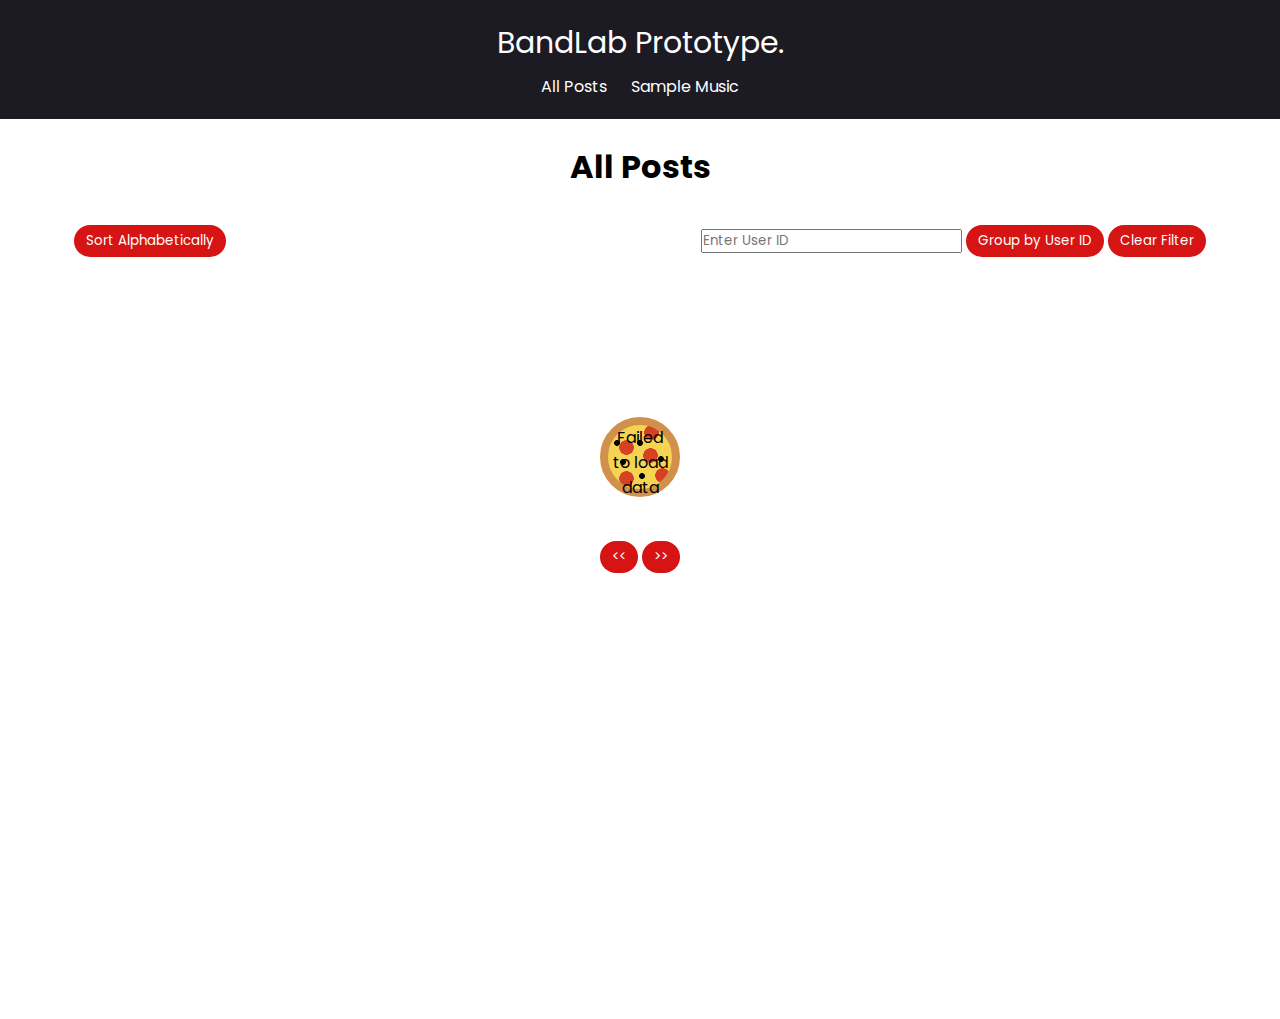
<file: index.html>
<!DOCTYPE html>
<html lang="en">
  <head>
    <meta charset="UTF-8" />
    <meta name="viewport" content="width=device-width, initial-scale=1.0" />
    <link rel="stylesheet" href="styles.css" />
    <title>BandLab Prototype.</title>
  </head>
  <body>
    <header>
      <a href="#" class="logo">BandLab Prototype.</a>
      <nav>
        <a href="index.html">All Posts</a>
        <a href="./AudioPlayer/audio.html">Sample Music</a>
      </nav>
    </header>

    <section>
      <h1>All Posts</h1>
      <div class="all-posts">
        <div>
          <button onclick="sortPosts()">Sort Alphabetically</button>
        </div>
        <div>
          <input type="number" id="userId" placeholder="Enter User ID" />
          <button onclick="groupByUserId()">Group by User ID</button>
          <button onclick="clearFilter()">Clear Filter</button>
        </div>
      </div>
      <div class="loader"></div>
      <div class="posts-container"></div>
      <div class="pagination">
        <button id="prev-button" onclick="goToPage(currentPage - 1)"><<</button>
        <span id="page-info"></span>
        <button id="next-button" onclick="goToPage(currentPage + 1)">>></button>
      </div>
    </section>
    <script src="index.js"></script>
  </body>
</html>
</file>
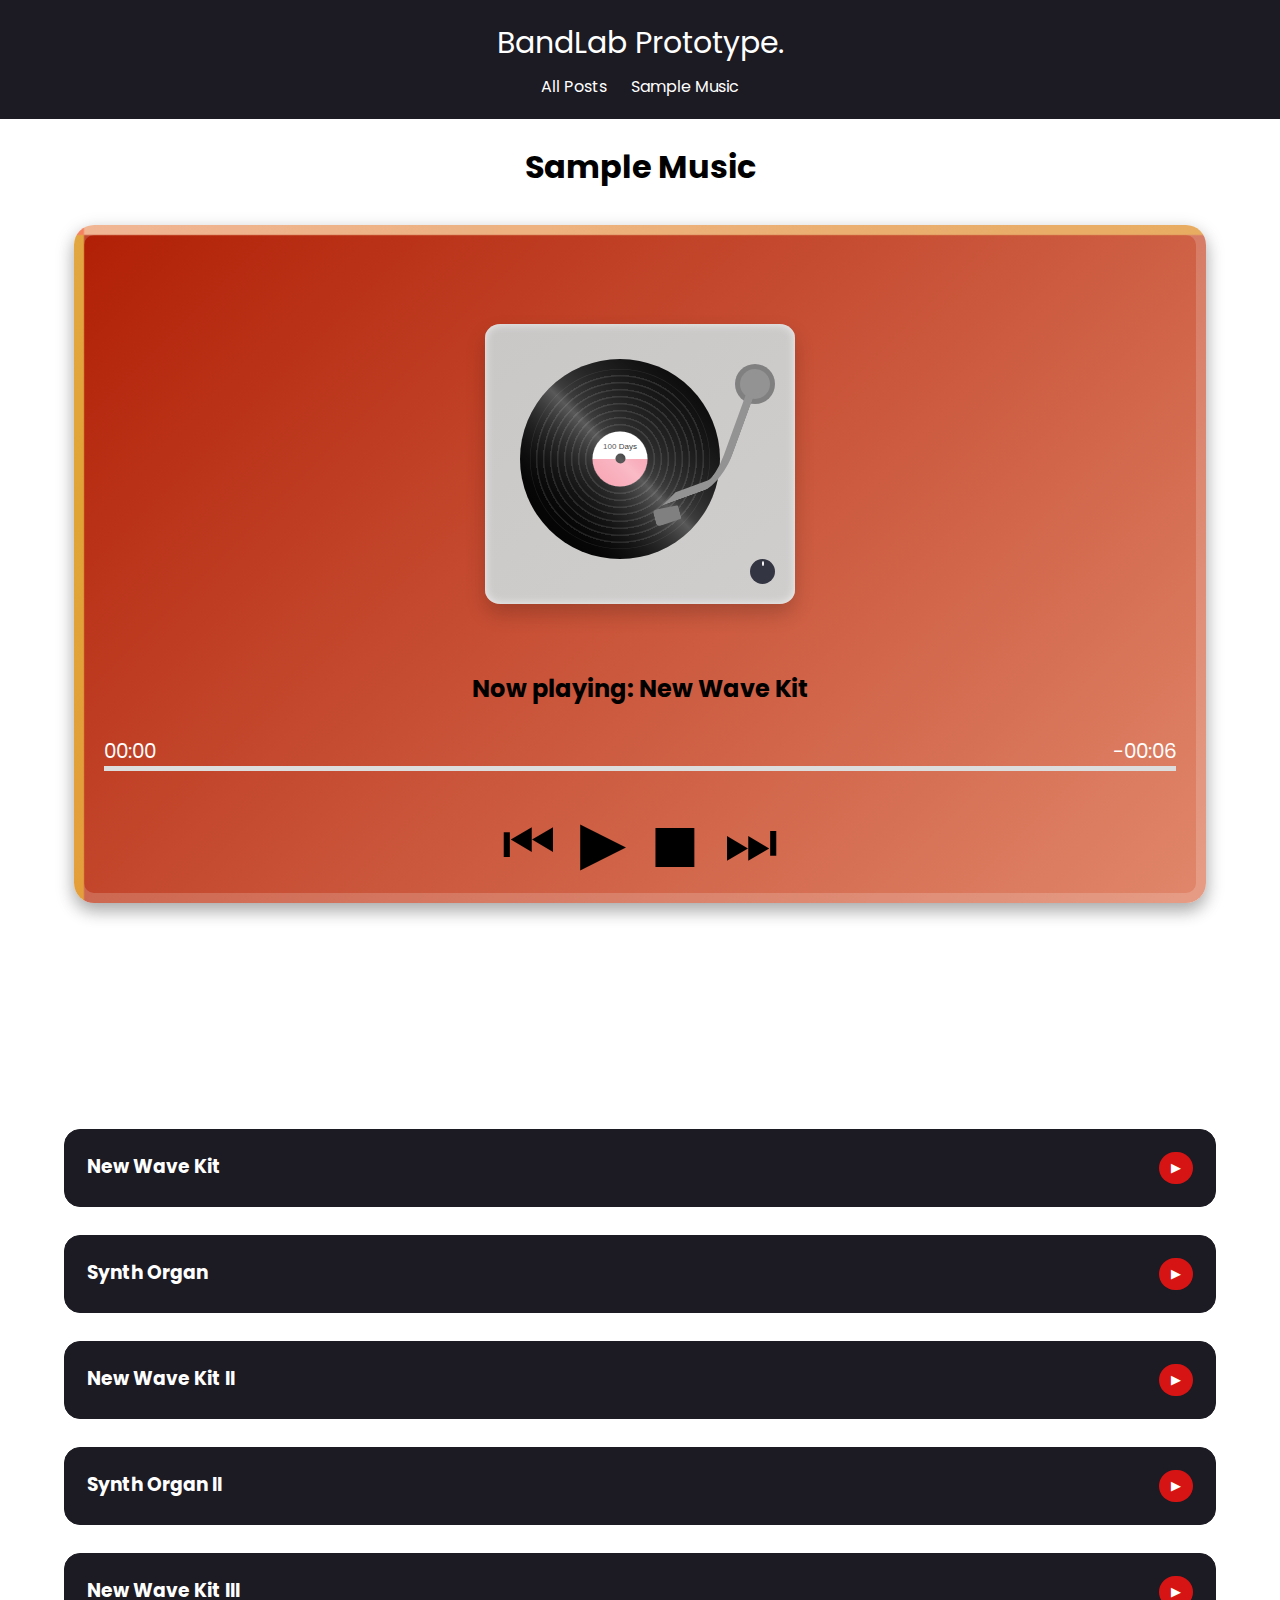
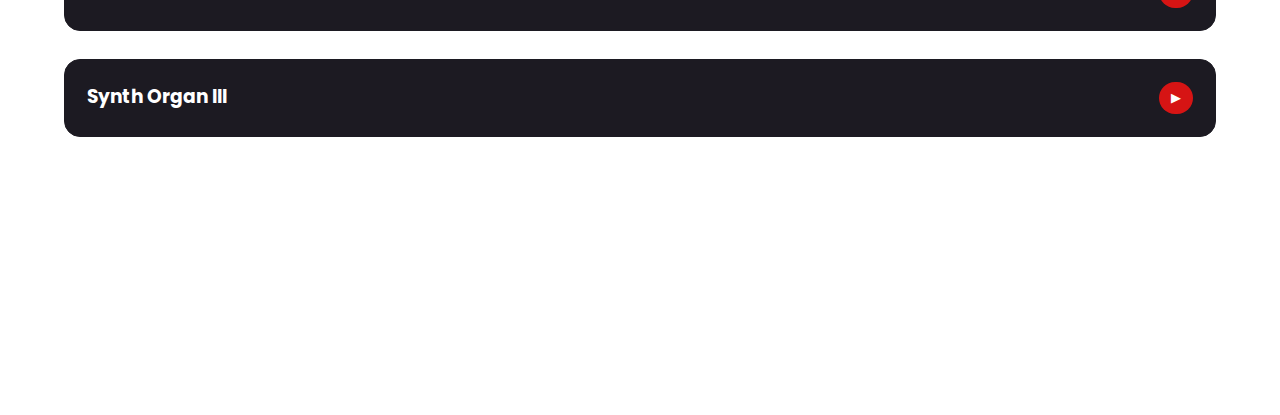
<file: AudioPlayer/audio.html>
<!DOCTYPE html>
<html lang="en">
  <head>
    <meta charset="UTF-8" />
    <meta name="viewport" content="width=device-width, initial-scale=1.0" />
    <link rel="stylesheet" href="../styles.css" />
    <link rel="stylesheet" href="styles.css" />
    <title>BandLab Protoype</title>
  </head>
  <body>
    <header>
      <a href="#" class="logo">BandLab Prototype.</a>
      <nav>
        <a href="../index.html">All Posts</a>
        <a href="audio.html">Sample Music</a>
      </nav>
    </header>

    <section>
      <h1>Sample Music</h1>
      <div id="music-container">
        <div id="music-playlist">
          <div class="turntable">
            <div class="record">
              <div class="inner"></div>
            </div>
            <div class="overlay"></div>
            <div class="arm-holder">
              <div class="arm"></div>
            </div>
            <div class="dial"></div>
          </div>
          <div id="now-playing"></div>
          <div id="track-container">
            <audio id="audio-player"></audio>

            <div class="media-player">
              <div class="time">
                <div id="start-time"></div>
                <div id="time-left"></div>
              </div>
              <div class="progress-container">
                <div id="progress-bar"></div>
              </div>

              <div class="controls">
                <!-- control progress bar here -->
              </div>
            </div>

            <div class="controls">
              <!-- control buttons here -->
            </div>
          </div>
        </div>
      </div>
    </section>

    <section class="cards-container"></section>

    <script type="module" src="../main.js"></script>
  </body>
</html>
</file>
<file: styles.css>
@import url("https://fonts.googleapis.com/css2?family=Poppins:ital,wght@0,100;0,200;0,300;0,400;0,500;0,600;0,700;0,800;0,900;1,100;1,200;1,300;1,400;1,500;1,600;1,700;1,800;1,900&display=swap");

* {
  margin: 0;
  padding: 0;
  box-sizing: border-box;
  font-family: "Poppins", sans-serif;
}

header {
  position: sticky;
  top: 0;
  left: 0;
  width: 100%;
  padding: 20px 120px;
  background: #1c1a22;
  z-index: 100;
}

header nav {
  text-align: center;
  margin-top: 8px;
}

header nav a {
  text-decoration: none;
  font-size: 16px;
  color: #fff;
  padding: 14px 10px;
}

header nav a:hover {
  color: #d61414;
}

.logo {
  font-size: 30px;
  color: #fff;
  text-decoration: none;
  display: flex;
  justify-content: center;
}

section {
  min-height: 100vh;
  display: flex;
  flex-direction: column;
  justify-content: flex-start;
  align-items: center;
  background: #fff;
  z-index: 99;
}

section h1 {
  margin: 24px 0px;
}

.posts-container {
  max-width: 90%;
  max-height: 90%;
  flex-wrap: wrap;
  overflow-y: auto;
  padding: 10px;
  gap: 20px;
}

.no-posts {
  color: #888;
  font-style: italic;
  text-align: center;
  padding: 20px;
}

.card {
  margin: 14px 0;
  border: 1px solid #1c1a22;
  border-radius: 16px;
  padding: 8px;
}

.card:hover {
  background: rgb(199, 43, 43);
  cursor: pointer;
  color: #fff;
}

.content {
  padding: 14px;
  text-align: justify;
}

button {
  border: none;
  padding: 6px 12px;
  background: #d61414;
  border-radius: 16px;
  cursor: pointer;
  color: #fff;
}

button:hover {
  background: #c80b0b;
  color: #fff;
}

button:active {
  background: #bb0707;
  color: #fff;
}

.all-posts {
  display: flex;
  width: 90%;
  padding: 10px;
  justify-content: space-between;
}

/* Reference: https://css-loaders.com/hungry/ */
.loader {
  text-align: center;
  margin-top: 150px;
  width: 80px;
  height: 80px;
  border-radius: 50%;
  border: 8px solid #d1914b;
  box-sizing: border-box;
  --c: no-repeat radial-gradient(farthest-side, #d64123 94%, #0000);
  --b: no-repeat radial-gradient(farthest-side, #000 94%, #0000);
  background: var(--c) 11px 15px, var(--b) 6px 15px, var(--c) 35px 23px,
    var(--b) 29px 15px, var(--c) 11px 46px, var(--b) 12px 34px,
    var(--c) 36px 0px, var(--b) 50px 31px, var(--c) 47px 43px,
    var(--b) 31px 48px, #f6d353;
  background-size: 15px 15px, 6px 6px;
  animation: l4 3s infinite;
}
@keyframes l4 {
  0% {
    -webkit-mask: conic-gradient(#0000 0, #000 0);
  }
  16.67% {
    -webkit-mask: conic-gradient(#0000 60deg, #000 0);
  }
  33.33% {
    -webkit-mask: conic-gradient(#0000 120deg, #000 0);
  }
  50% {
    -webkit-mask: conic-gradient(#0000 180deg, #000 0);
  }
  66.67% {
    -webkit-mask: conic-gradient(#0000 240deg, #000 0);
  }
  83.33% {
    -webkit-mask: conic-gradient(#0000 300deg, #000 0);
  }
  100% {
    -webkit-mask: conic-gradient(#0000 360deg, #000 0);
  }
}

.pagination {
  margin: 24px;
}
</file>
<file: AudioPlayer/styles.css>
@import url("../styles.css");

#music-container {
  min-height: 100vh;
  display: block;
  width: 90%;
  padding: 10px;
  text-align: center;
}

/* Reference: https://codepen.io/P1N2O/pen/pyBNzX */
#music-playlist {
  background: linear-gradient(-45deg, #f3663b, #da9109, #f0a88b, #b12006);
  background-size: 400% 400%;
  animation: gradientBG 10s ease infinite;
  min-height: 40vh;
  width: 100%;
  display: flex;
  flex-direction: column;
  border-radius: 20px;
  box-shadow: 0px 8px 16px 0px rgba(0, 0, 0, 0.2),
    0px 6px 20px 0px rgba(0, 0, 0, 0.19);
  border: 10px solid rgba(255, 255, 255, 0.18);
}

@keyframes gradientBG {
  0% {
    background-position: 0% 50%;
  }
  50% {
    background-position: 100% 50%;
  }
  100% {
    background-position: 0% 50%;
  }
}

.controls {
  display: flex;
  justify-content: center;
}
.controls button {
  font-size: 60px;
  cursor: pointer;
  background: transparent;
  color: black;
}

.media-player {
  color: #fff;
  padding: 20px;
  position: relative;
  width: 100%;
}

.progress-container {
  position: relative;
  height: 5px;
  background-color: #ddd;
  width: 100%;
}

#progress-bar {
  background-color: #000;
  height: 5px;
  width: 0%;
}

.time {
  min-width: 90%;
  display: flex;
  justify-content: space-between;
  font-size: 20px;
  margin-top: 10px;
}

.turntable {
  position: relative;
  margin: auto;
  display: block;
  margin-top: 8%;
  margin-bottom: 6%;
  width: 310px;
  height: 280px;
  background: linear-gradient(145deg, #cac8c7, #d0cecd);
  border-radius: 5%;
  box-shadow: inset 0 0 10px rgba(255, 255, 255, 0.7),
    0 10px 20px rgba(0, 0, 0, 0.19);
}

.record {
  position: absolute;
  left: 35px;
  top: 35px;
  width: 200px;
  height: 200px;
  background: black;
  border-radius: 50%;
  animation: spin 1s infinite linear;
}

@keyframes spin {
  0% {
    transform: none;
  }

  100% {
    transform: rotate(360deg);
  }
}

.record::before {
  content: "";
  left: 50%;
  top: 50%;
  transform: translate(-50%, -50%);
  position: absolute;
  width: 180px;
  height: 180px;
  background: repeating-radial-gradient(
    black,
    black 5px,
    #1c1c1c 6px,
    #1c1c1c 7px
  );
  border-radius: 50%;
}

.overlay {
  content: "";
  left: 35px;
  top: 35px;
  position: absolute;
  width: 200px;
  height: 200px;
  background: linear-gradient(
    45deg,
    transparent,
    40%,
    rgba(255, 255, 255, 0.35),
    60%,
    transparent
  );
  border-radius: 50%;
}

.inner {
  position: absolute;
  left: 50%;
  top: 50%;
  transform: translate(-50%, -50%);
  width: 55px;
  height: 55px;
  background: linear-gradient(white, white 50%, #f796a8 50%, #f796a8);
  border-radius: 50%;
}

.inner::before {
  content: "";
  position: absolute;
  left: 50%;
  top: 50%;
  transform: translate(-50%, -50%);
  width: 10px;
  height: 10px;
  background: black;
  border-radius: 50%;
}

.inner::after {
  content: "100 Days";
  width: 55px;
  text-align: center;
  font-family: sans-serif;
  font-size: 8px;
  position: absolute;
  left: 50%;
  top: 10px;
  transform: translateX(-50%);
}

.arm-holder {
  position: absolute;
  width: 40px;
  height: 40px;
  background: gray;
  border-radius: 50%;
  right: 20px;
  top: 40px;
}

.arm-holder::after {
  content: "";
  position: absolute;
  top: 50%;
  left: 50%;
  transform: translate(-50%, -50%);
  width: 30px;
  height: 30px;
  background: #939393;
  border-radius: 50%;
}

.arm {
  position: absolute;
  right: 13px;
  width: 60px;
  top: 10px;
  height: 110px;
  border: 10px solid #939393;
  transform: skew(-20deg, -20deg);
  transform-origin: top right;
  border-left-color: transparent;
  border-top-color: transparent;
  border-radius: 0 0 30% 0;
  animation: armTwitch 0.5s infinite;
  animation-direction: alternate-reverse;
}

@keyframes armTwitch {
  0% {
    transform: skew(-20deg, -20deg);
  }

  100% {
    transform: skew(-20deg, -20deg) rotate(1deg);
  }
}

.arm::before {
  content: "";
  position: absolute;
  width: 20px;
  height: 30px;
  background: gray;
  transform: skew(20deg, 20deg) rotate(75deg);
  top: 98px;
  left: -10px;
  border-radius: 20%;
  clip-path: polygon(10% 0%, 90% 0%, 100% 100%, 0% 100%);
}

.dial {
  position: absolute;
  bottom: 20px;
  right: 20px;
  width: 25px;
  height: 25px;
  background: #333642;
  border-radius: 50%;
}

.dial::before {
  content: "";
  left: 50%;
  transform: translateX(-50%);
  top: 2px;
  position: absolute;
  width: 2px;
  height: 5px;
  background: white;
  border-radius: 50%;
}

.card {
  min-width: 90%;
  background: #1c1a22;
  color: #fff;
}
.card:hover {
  background: #1c1a22;
}

.content {
  display: flex;
  justify-content: space-between;
}
</file>
